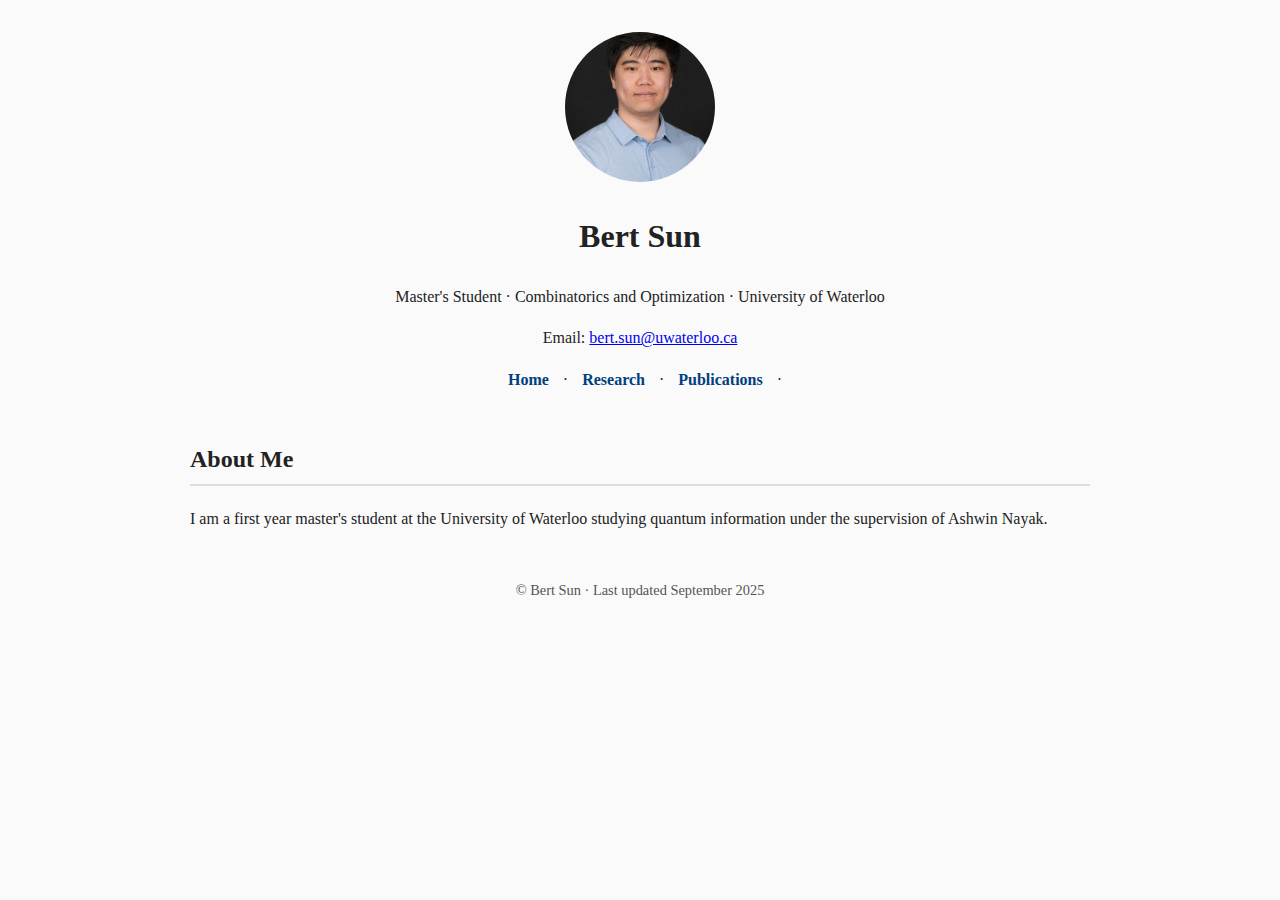
<file: index.html>
<!DOCTYPE html>
<html lang="en">
<head>
  <meta charset="UTF-8">
  <meta name="viewport" content="width=device-width, initial-scale=1.0">
  <title> Bert Sun - Home</title>
  <link rel="stylesheet" href="style.css">
</head>
<body>
  <header>
    <img src="profile.jpg" alt="A pic of me :)">
    <h1>Bert Sun</h1>
        <p>Master's Student · Combinatorics and Optimization · University of Waterloo</p>
    <p>Email: <a href="mailto:bert.sun@uwaterloo.ca">bert.sun@uwaterloo.ca</a></p>
    <nav>
      <a href="index.html">Home</a> ·
      <a href="research.html">Research</a> ·
      <a href="publications.html">Publications</a> ·
      <!-- <a href="teaching.html">Teaching</a> · -->
      <!-- <a href="cv.html">CV</a> -->
    </nav>
  </header>

  <main>
    <h2>About Me</h2>
    <p>
        I am a first year master's student at the University of Waterloo studying quantum information
        under the supervision of Ashwin Nayak.
    </p>
  </main>

  <footer>
    <p>© Bert Sun · Last updated September 2025</p>
  </footer>
</body>
</html>
</file>
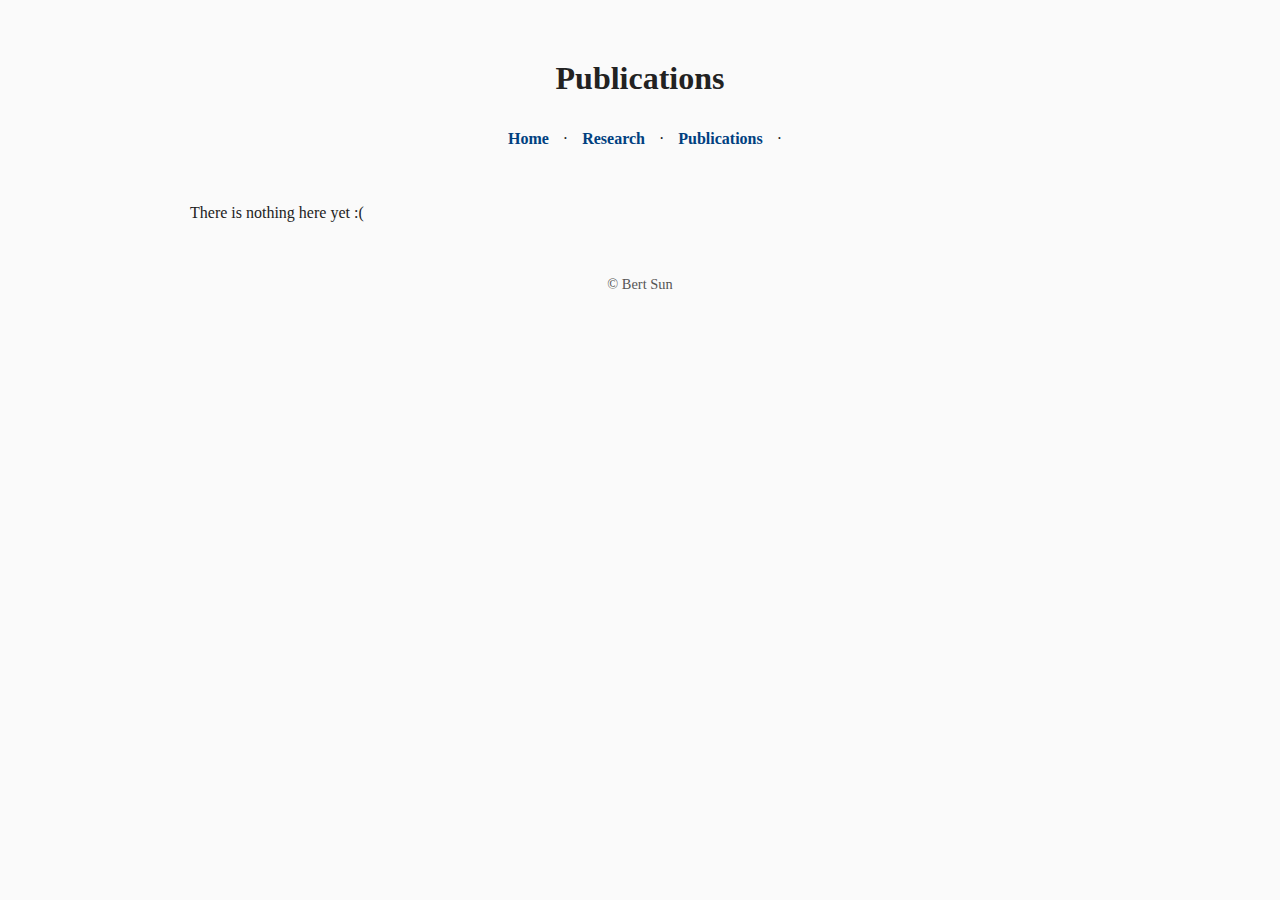
<file: publications.html>
<!DOCTYPE html>
<html lang="en">
<head>
  <meta charset="UTF-8">
  <meta name="viewport" content="width=device-width, initial-scale=1.0">
  <title>Bert Sun - Publications</title>
  <link rel="stylesheet" href="style.css">
</head>
<body>
  <header>
    <h1>Publications</h1>
    <nav>
      <a href="index.html">Home</a> ·
      <a href="research.html">Research</a> ·
      <a href="publications.html">Publications</a> ·
      <!-- <a href="teaching.html">Teaching</a> · -->
      <!-- <a href="cv.html">CV</a> -->
    </nav>
  </header>

  <main>
    <p> There is nothing here yet :( </p>
    <!-- <ul>
      <li><b>Paper Title</b>, Journal/Conference, Year. [<a href="#">PDF</a>] [<a href="#">arXiv</a>]</li>
      <li><b>Another Paper</b>, Journal/Conference, Year. [<a href="#">Link</a>]</li>
    </ul>
    <p>More on <a href="https://scholar.google.com/">Google Scholar</a>.</p> -->
  </main>

  <footer>
    <p>© Bert Sun</p>
  </footer>
</body>
</html>
</file>
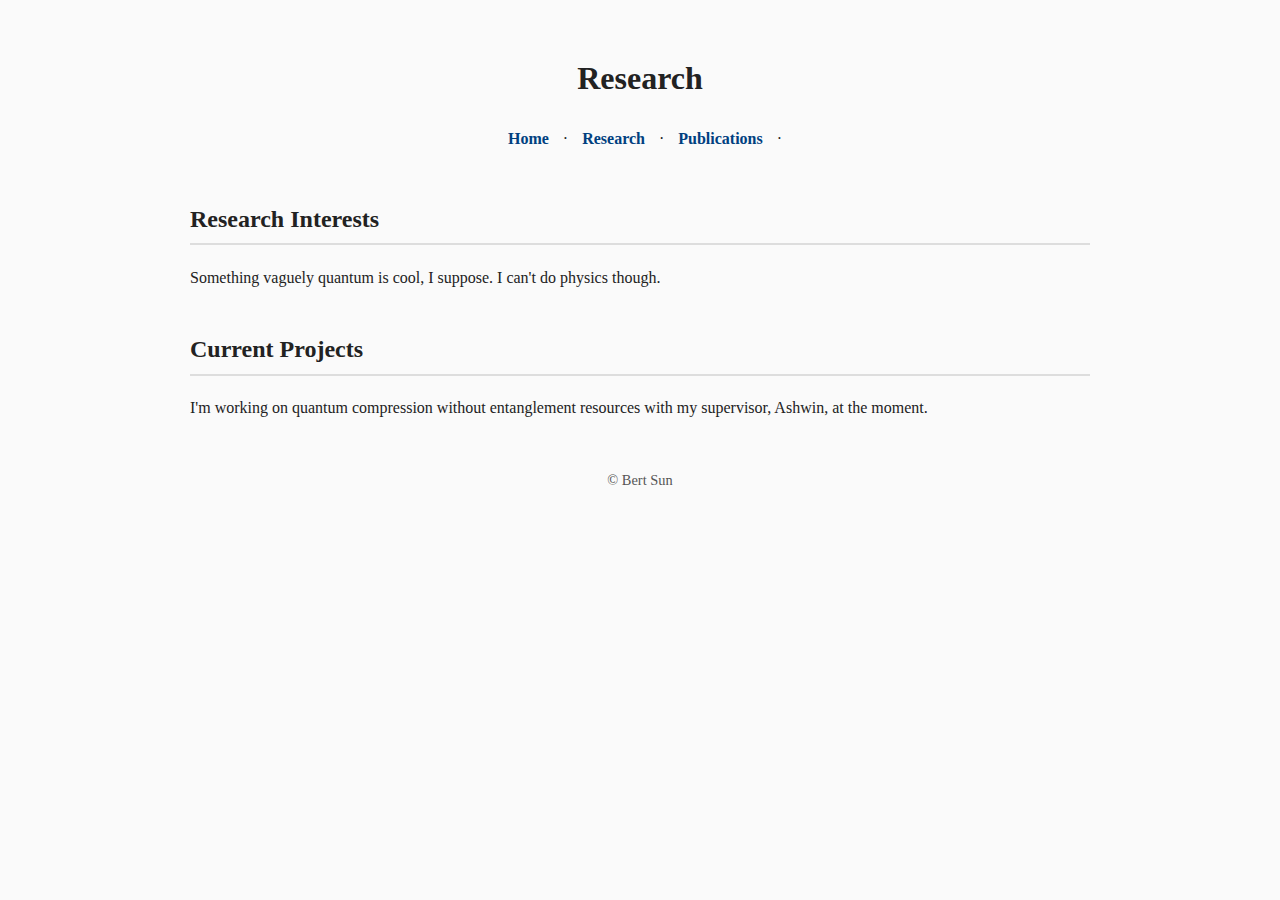
<file: research.html>
<!DOCTYPE html>
<html lang="en">
<head>
  <meta charset="UTF-8">
  <meta name="viewport" content="width=device-width, initial-scale=1.0">
  <title>Bert Sun - Research</title>
  <link rel="stylesheet" href="style.css">
</head>
<body>
  <header>
    <h1>Research</h1>
    <nav>
      <a href="index.html">Home</a> ·
      <a href="research.html">Research</a> ·
      <a href="publications.html">Publications</a> ·
      <!-- <a href="teaching.html">Teaching</a> · -->
      <!-- <a href="cv.html">CV</a> -->
    </nav>
  </header>

  <main>
    <h2>Research Interests</h2>
    <p>Something vaguely quantum is cool, I suppose. I can't do physics though.</p>
    <!-- <ul>
      <li>Area 1 – description</li>
      <li>Area 2 – description</li>
      <li>Area 3 – description</li>
    </ul> -->

    <h2>Current Projects</h2>
    <ul>
      <li>I'm working on quantum compression without entanglement resources with my supervisor, Ashwin, at the moment.</li>
      <!-- <li>Project B – short description</li> -->
    </ul>
  </main>

  <footer>
    <p>© Bert Sun</p>
  </footer>
</body>
</html>
</file>
<file: style.css>
body {
  font-family: Georgia, serif;
  max-width: 900px;
  margin: 0 auto;
  padding: 2rem;
  line-height: 1.6;
  background: #fafafa;
  color: #222;
}

header {
  text-align: center;
  margin-bottom: 3rem;
}

header img {
  border-radius: 50%;
  width: 150px;
  height: 150px;
  object-fit: cover;
}

nav {
  margin-top: 1rem;
}

nav a {
  margin: 0 10px;
  text-decoration: none;
  color: #004080;
  font-weight: bold;
}

h2 {
  border-bottom: 2px solid #ddd;
  padding-bottom: 0.3rem;
  margin-top: 2.5rem;
}

ul {
  list-style-type: none;
  padding: 0;
}

ul li {
  margin-bottom: 0.6rem;
}

footer {
  text-align: center;
  margin-top: 3rem;
  font-size: 0.9rem;
  color: #555;
}
</file>
